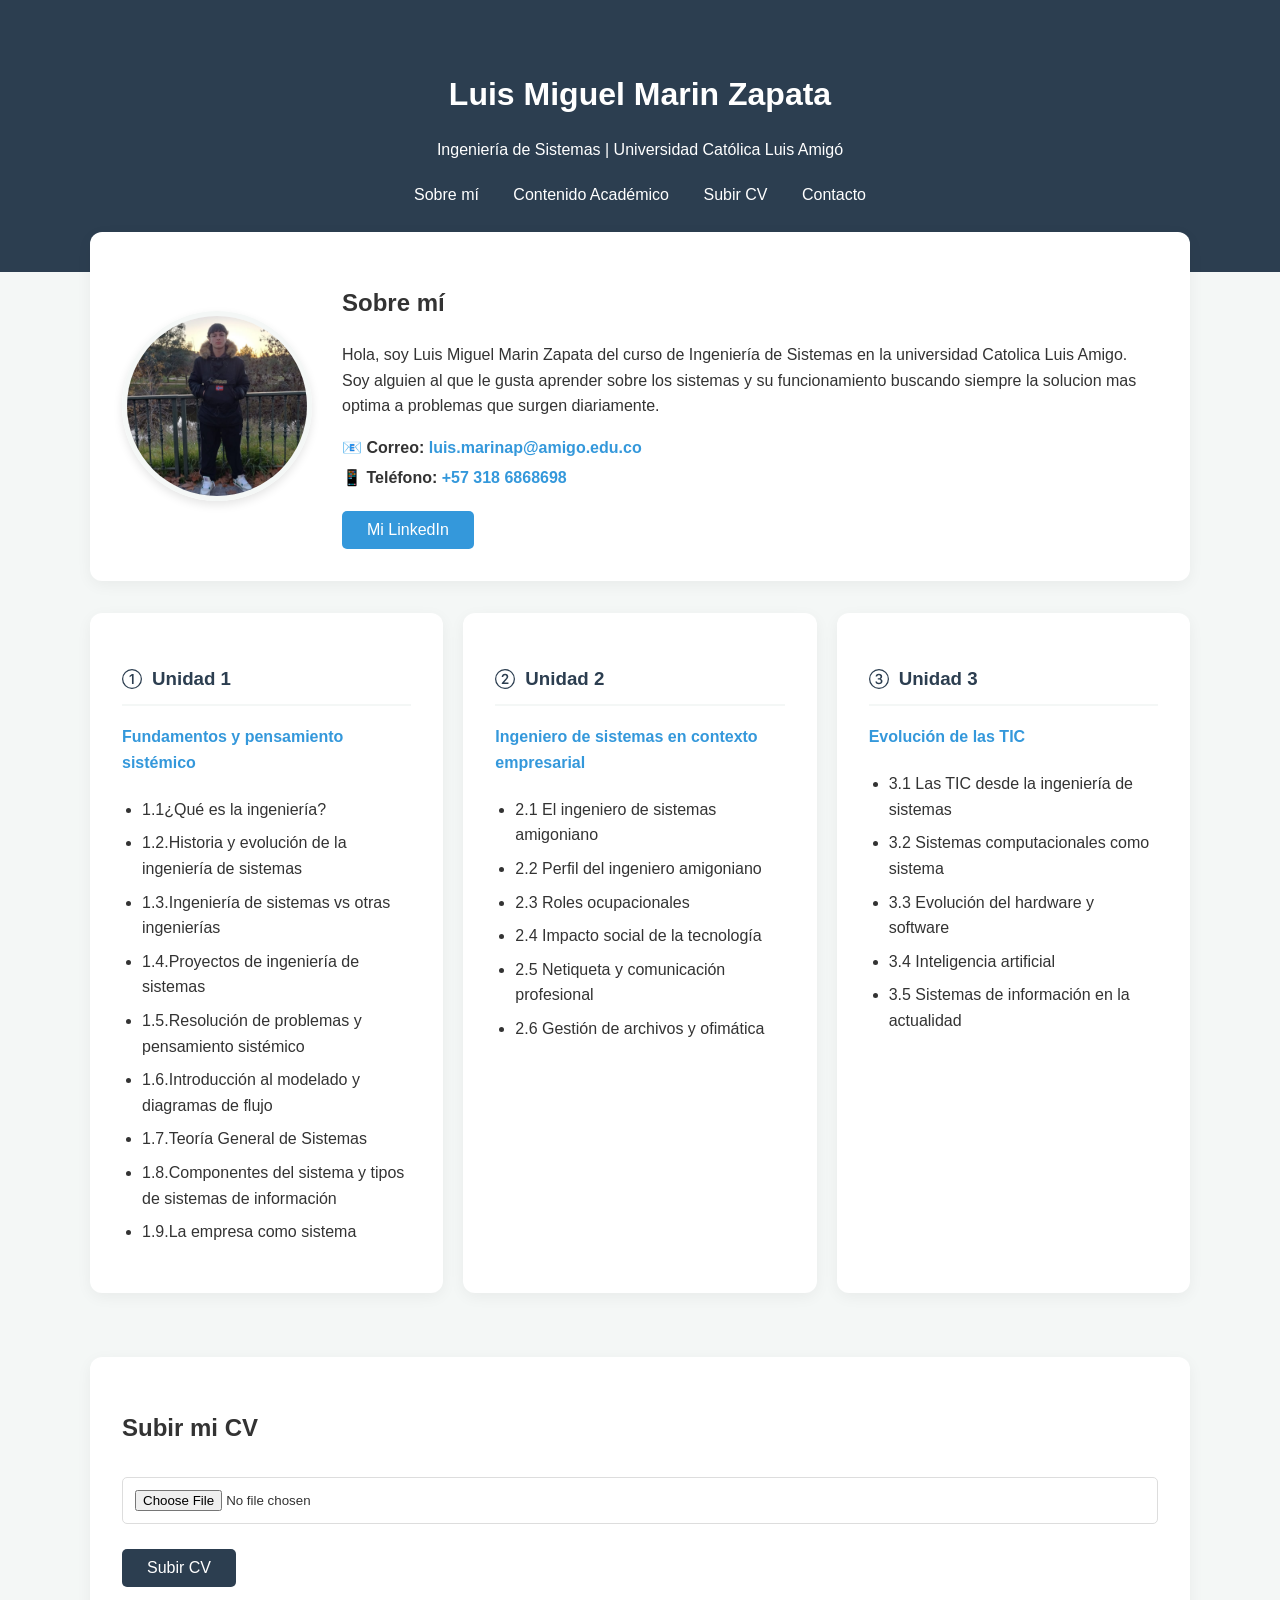
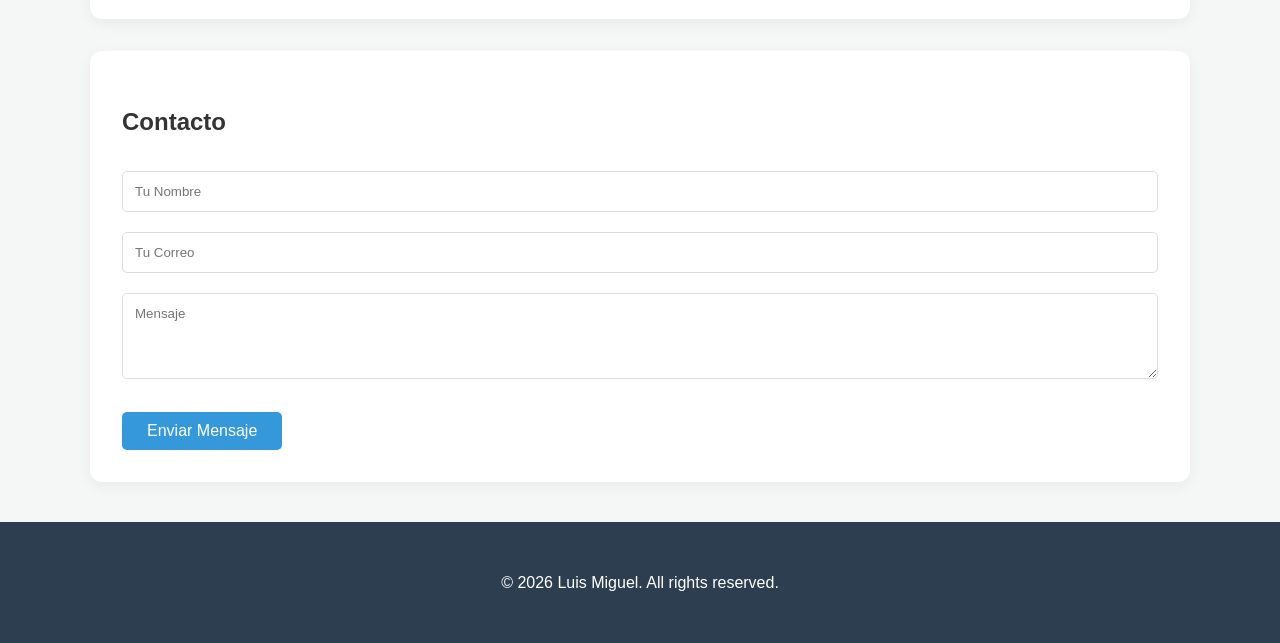
<file: index.html>
<!DOCTYPE html>
<html lang="es">
<head>
  <meta charset="UTF-8">
  <meta name="viewport" content="width=device-width, initial-scale=1.0">
  <title>Proyecto Luis Miguel</title>
  <meta http-equiv="refresh" content="0; url=informationPage/index.html">
</head>
<body>
  <p>Redirigiendo a la página principal... si la redirección no funciona, <a href="informationPage/index.html">haz clic aquí</a>.</p>
</body>
</html>
</file>
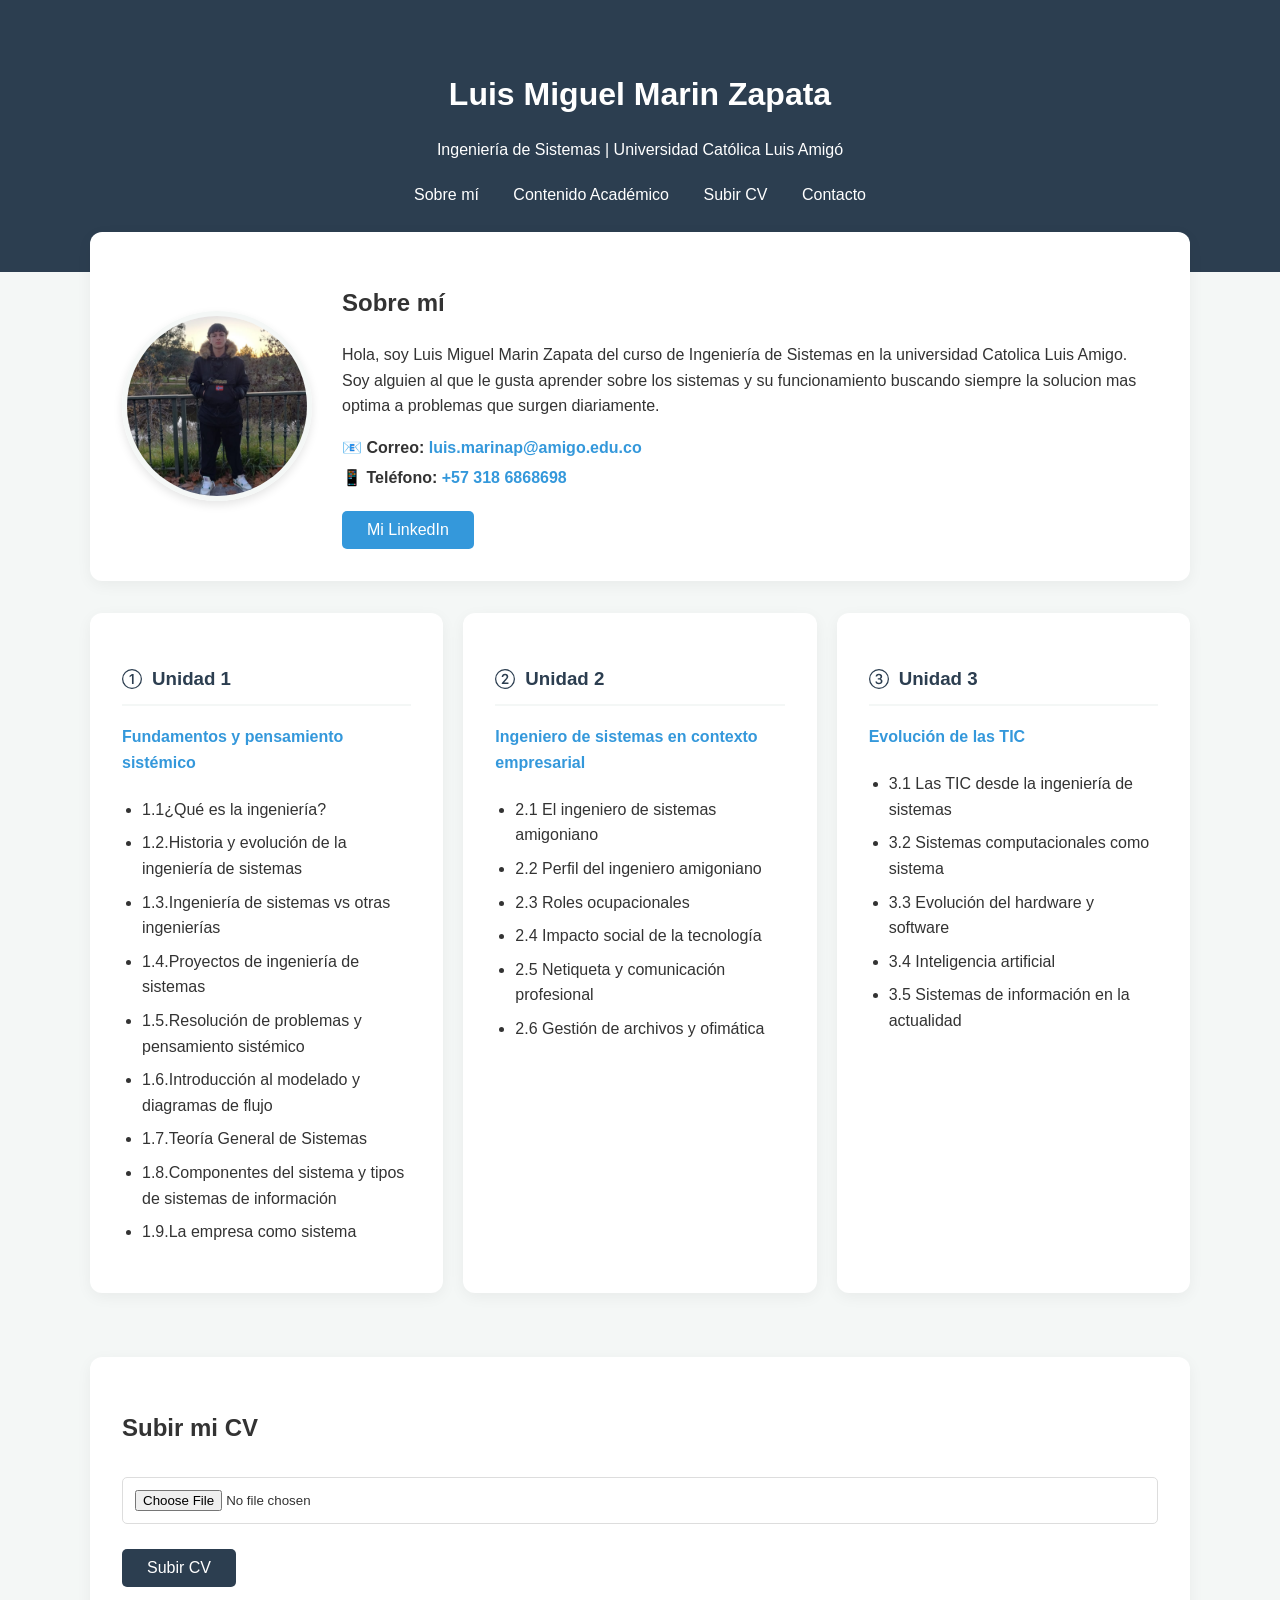
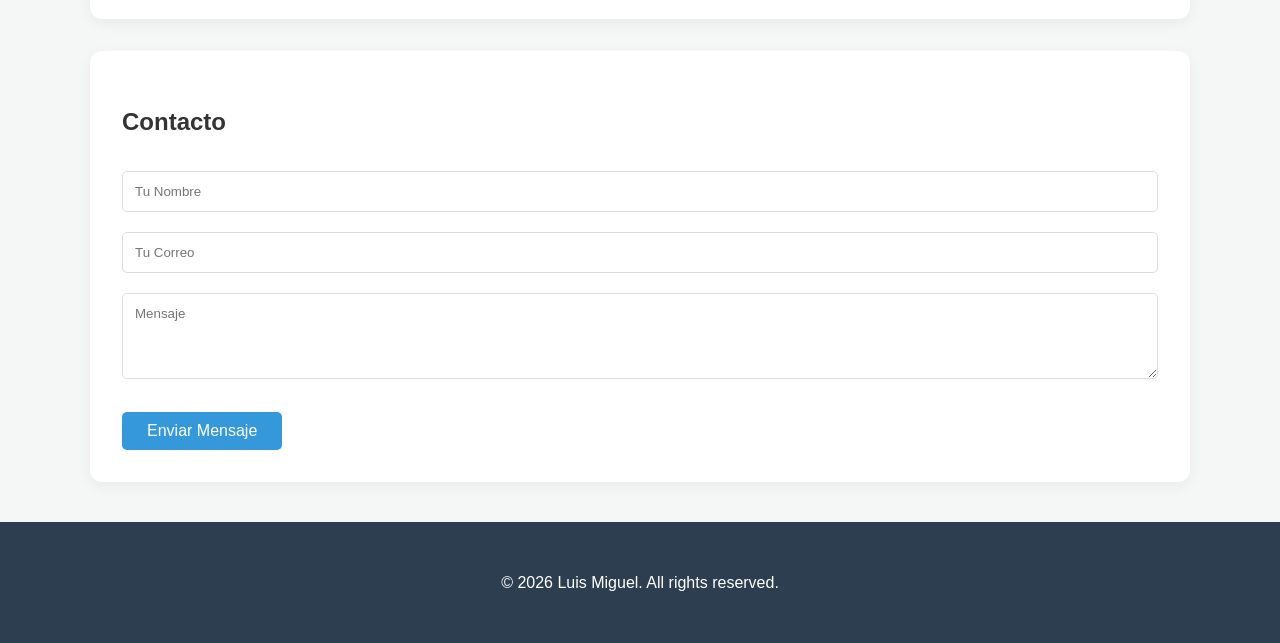
<file: informationPage/index.html>
<!DOCTYPE html>
<html lang="es">
<head>
    <meta charset="UTF-8">
    <meta name="viewport" content="width=device-width, initial-scale=1.0">
    <title>Proyecto Luis Miguel - Ingeniería de Sistemas</title>
    <link rel="stylesheet" href="indexStyles.css">
</head>
<body>

<header id="header">
    <div class="header-content">
        <h1>Luis Miguel Marin Zapata</h1>
        <p>Ingeniería de Sistemas | Universidad Católica Luis Amigó</p>
        <nav>
            <ul>
                <li><a href="#sobreMi">Sobre mí</a></li>
                <li><a href="#unidades">Contenido Académico</a></li>
                <li><a href="#cv">Subir CV</a></li>
                <li><a href="#contacto">Contacto</a></li>
            </ul>
        </nav>
    </div>
</header>

<main class="container">
    <section class="card" id="sobreMi">
        <div class="profile-layout">
            <img src="mi-foto.jpg" alt="Foto de Luis Miguel" class="foto-perfil">
            <div class="profile-info">
                <h2>Sobre mí</h2>
                <p>Hola, soy Luis Miguel Marin Zapata del curso de Ingeniería de Sistemas en la universidad Catolica Luis Amigo. Soy alguien al que le gusta aprender sobre los sistemas y su funcionamiento buscando siempre la solucion mas optima a problemas que surgen diariamente.</p>
                
                <div class="contact-links">
                    <p>📧 <strong>Correo:</strong> <a href="mailto:luis.marinap@amigo.edu.co">luis.marinap@amigo.edu.co</a></p>
                    <p>📱 <strong>Teléfono:</strong> <a href="tel:+573186868698">+57 318 6868698</a></p>
                </div>
                
                <button type="button" class="btn-primary" onclick="window.open('https://www.linkedin.com/in/luis-miguel-marin-zapata-82043040a/')">
                    Mi LinkedIn
                </button>
            </div>
        </div>
    </section>

    <div id="unidades" class="grid-unidades">
        <section class="card" id="unidad1">
            <h3>
                <svg xmlns="http://www.w3.org/2000/svg" width="20" height="20" fill="currentColor" class="bi bi-1-circle" viewBox="0 0 16 16">
                    <path d="M1 8a7 7 0 1 0 14 0A7 7 0 0 0 1 8m15 0A8 8 0 1 1 0 8a8 8 0 0 1 16 0M9.283 4.002V12H7.971V5.338h-.065L6.072 6.656V5.385l1.899-1.383z"/>
                </svg>
                Unidad 1
            </h3>
            <h4>Fundamentos y pensamiento sistémico</h4>
            <ul>
                <li>1.1¿Qué es la ingeniería?</li>
                <li>1.2.Historia y evolución de la ingeniería de sistemas</li>
                <li>1.3.Ingeniería de sistemas vs otras ingenierías</li>
                <li>1.4.Proyectos de ingeniería de sistemas</li>
                <li>1.5.Resolución de problemas y pensamiento sistémico</li>
                <li>1.6.Introducción al modelado y diagramas de flujo</li>
                <li>1.7.Teoría General de Sistemas</li>
                <li>1.8.Componentes del sistema y tipos de sistemas de información</li>
                <li>1.9.La empresa como sistema</li>
            </ul>
        </section>

        <section class="card" id="unidad2">
            <h3> 
                <svg xmlns="http://www.w3.org/2000/svg" width="20" height="20" fill="currentColor" class="bi bi-2-circle" viewBox="0 0 16 16">
                    <path d="M1 8a7 7 0 1 0 14 0A7 7 0 0 0 1 8m15 0A8 8 0 1 1 0 8a8 8 0 0 1 16 0M6.646 6.24v.07H5.375v-.064c0-1.213.879-2.402 2.637-2.402 1.582 0 2.613.949 2.613 2.215 0 1.002-.6 1.667-1.287 2.43l-.096.107-1.974 2.22v.077h3.498V12H5.422v-.832l2.97-3.293c.434-.475.903-1.008.903-1.705 0-.744-.557-1.236-1.313-1.236-.843 0-1.336.615-1.336 1.306"/>
                </svg>
                Unidad 2
            </h3>
            <h4>Ingeniero de sistemas en contexto empresarial</h4>
            <ul>
                <li>2.1 El ingeniero de sistemas amigoniano</li>
                <li>2.2 Perfil del ingeniero amigoniano</li>
                <li>2.3 Roles ocupacionales</li>
                <li>2.4 Impacto social de la tecnología</li>
                <li>2.5 Netiqueta y comunicación profesional</li>
                <li>2.6 Gestión de archivos y ofimática</li>
            </ul>
        </section>

        <section class="card" id="unidad3">
            <h3>
                <svg xmlns="http://www.w3.org/2000/svg" width="20" height="20" fill="currentColor" class="bi bi-3-circle" viewBox="0 0 16 16">
                    <path d="M7.918 8.414h-.879V7.342h.838c.78 0 1.348-.522 1.342-1.237 0-.709-.563-1.195-1.348-1.195-.79 0-1.312.498-1.348 1.055H5.275c.036-1.137.95-2.115 2.625-2.121 1.594-.012 2.608.885 2.637 2.062.023 1.137-.885 1.776-1.482 1.875v.07c.703.07 1.71.64 1.734 1.917.024 1.459-1.277 2.396-2.93 2.396-1.705 0-2.707-.967-2.754-2.144H6.33c.059.597.68 1.06 1.541 1.066.973.006 1.6-.563 1.588-1.354-.006-.779-.621-1.318-1.541-1.318"/>
                    <path d="M16 8A8 8 0 1 1 0 8a8 8 0 0 1 16 0M1 8a7 7 0 1 0 14 0A7 7 0 0 0 1 8"/>
                </svg>
                Unidad 3
            </h3>
            <h4>Evolución de las TIC</h4>
            <ul>
                <li>3.1 Las TIC desde la ingeniería de sistemas</li>
                <li>3.2 Sistemas computacionales como sistema</li>
                <li>3.3 Evolución del hardware y software</li>
                <li>3.4 Inteligencia artificial</li>
                <li>3.5 Sistemas de información en la actualidad</li>
            </ul>
        </section>
    </div>

    <section class="card" id="cv">
        <h2>Subir mi CV</h2>
        <form action="/uploadCV" method="POST" enctype="multipart/form-data" class="styled-form">
            <input type="file" name="cv" class="file-input">
            <button type="submit" class="btn-secondary">Subir CV</button>
        </form>
    </section>

    <section class="card" id="contacto">
        <h2>Contacto</h2>
        <form action="/contacto" method="POST" class="styled-form">
            <input type="text" name="nombre" placeholder="Tu Nombre" required>
            <input type="email" name="correo" placeholder="Tu Correo" required>
            <textarea name="mensaje" placeholder="Mensaje" rows="4"></textarea>
            <button type="submit" class="btn-primary">Enviar Mensaje</button>
        </form>
    </section>
</main>

<footer>
    <p>&copy; 2026 Luis Miguel. All rights reserved.</p>
</footer>

</body>
</html>
</file>
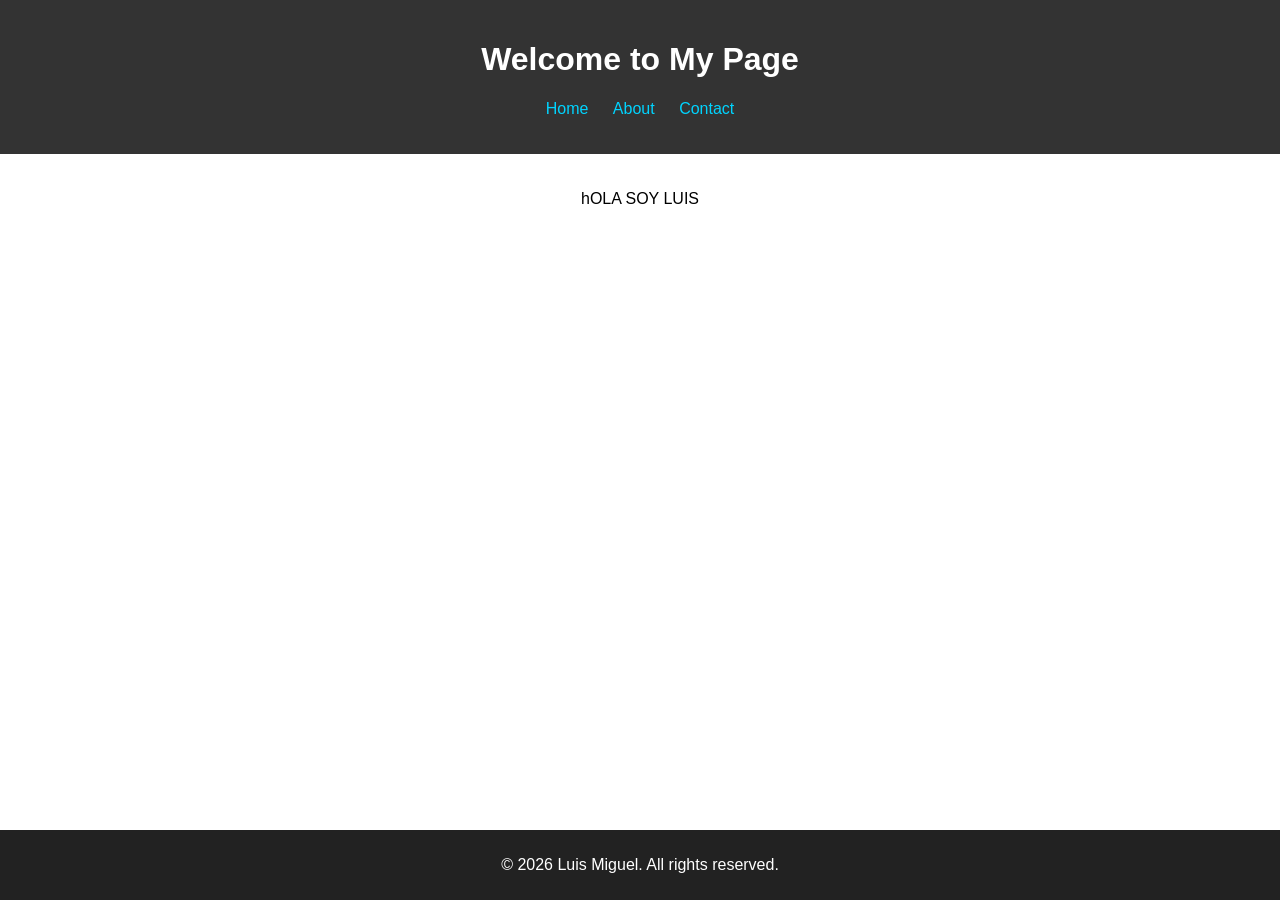
<file: home/home.html>
<!DOCTYPE html>
<html lang="en">
<head>
    <meta charset="UTF-8">
    <meta name="viewport" content="width=device-width, initial-scale=1.0">
    <meta name="description" content="Welcome to Luis Miguel's Page">
    <title>Proyecto Luis Miguel</title>
    <link rel="stylesheet" href="home.css">

</head>

<body>
<header>
    <h1>Welcome to My Page</h1>
    <nav>
        <ul>
            <li><a href="#home">Home</a></li>
            <li><a href="#about">About</a></li>
            <li><a href="#contact">Contact</a></li>
        </ul>
    </nav>
</header>
<div>
    <p>hOLA SOY LUIS</p>
</div>
<footer>
    <p>&copy; 2026 Luis Miguel. All rights reserved.</p>
</footer>
</body>
</html>
</file>
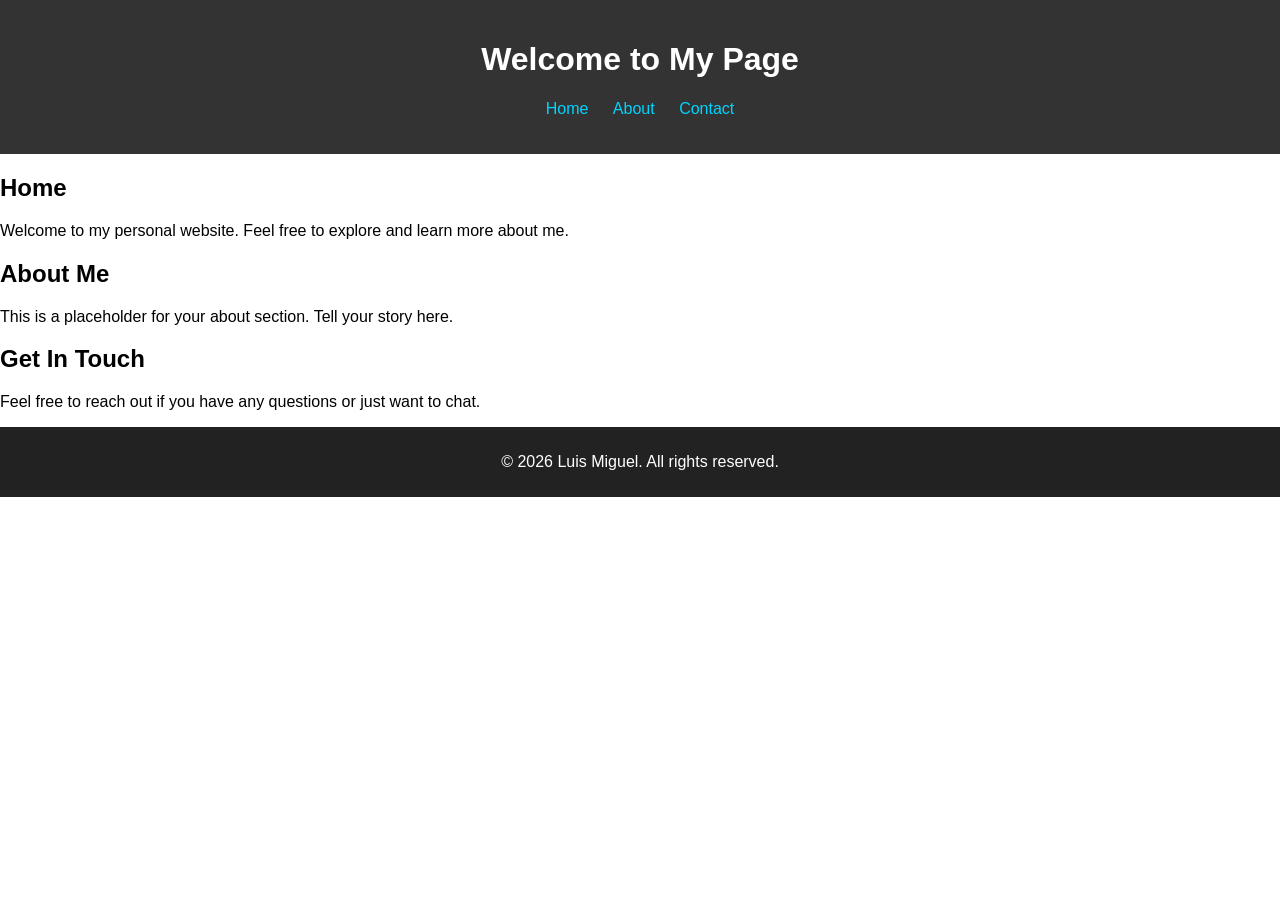
<file: home/testHtml.html>
<!DOCTYPE html>
<html lang="en">
<head>
    <meta charset="UTF-8">
    <meta name="viewport" content="width=device-width, initial-scale=1.0">
    <meta name="description" content="Welcome to Luis Miguel's Page">
    <title>Home - Luis Miguel</title>
    <link rel="stylesheet" href="home.css">
</head>
<body>
    <header>
        <h1>Welcome to My Page</h1>
        <nav>
            <ul>
                <li><a href="#home">Home</a></li>
                <li><a href="#about">About</a></li>
                <li><a href="#contact">Contact</a></li>
            </ul>
        </nav>
    </header>

    <main>
        <section id="home">
            <h2>Home</h2>
            <p>Welcome to my personal website. Feel free to explore and learn more about me.</p>
        </section>

        <section id="about">
            <h2>About Me</h2>
            <p>This is a placeholder for your about section. Tell your story here.</p>
        </section>

        <section id="contact">
            <h2>Get In Touch</h2>
            <p>Feel free to reach out if you have any questions or just want to chat.</p>
        </section>
    </main>

    <footer>
        <p>&copy; 2026 Luis Miguel. All rights reserved.</p>
    </footer>
</body>
</html>
</file>
<file: informationPage/indexStyles.css>
/* Paleta de colores profesional */
:root {
    --primary: #2c3e50;
    --secondary: #3498db;
    --bg-light: #f4f7f6;
    --white: #ffffff;
    --text: #333333;
}

body {
    font-family: 'Segoe UI', Roboto, Helvetica, Arial, sans-serif;
    background-color: var(--bg-light);
    color: var(--text);
    margin: 0;
    line-height: 1.6;
}

/* Header elegante */
header {
    background: var(--primary);
    color: var(--white);
    padding: 3rem 1rem;
    text-align: center;
}

header h1 {
    margin-bottom: 5px;
}

nav ul {
    list-style: none;
    padding: 0;
    margin-top: 20px;
}

nav ul li {
    display: inline;
    margin: 0 15px;
}

nav ul li a {
    color: var(--white);
    text-decoration: none;
    font-weight: 500;
    border-bottom: 2px solid transparent;
    transition: 0.3s;
}

nav ul li a:hover {
    border-bottom: 2px solid var(--secondary);
}

/* Contenedores */
.container {
    max-width: 1100px;
    margin: -40px auto 40px;
    padding: 0 20px;
}

.card {
    background: var(--white);
    padding: 2rem;
    border-radius: 12px;
    margin-bottom: 2rem;
    box-shadow: 0 4px 15px rgba(0,0,0,0.05);
    transition: transform 0.3s ease, box-shadow 0.3s ease;
}
.card:hover {
    transform: scale(1.05);
    box-shadow: 0 12px 25px rgba(0,0,0,0.15);
}
/* Layout de Perfil */
.profile-layout {
    display: flex;
    align-items: center;
    gap: 30px;
    flex-wrap: wrap;
    justify-content: center;
}

.foto-perfil {
    width: 180px;
    height: 180px;
    border-radius: 50%;
    object-fit: cover;
    border: 5px solid var(--bg-light);
    box-shadow: 0 4px 10px rgba(0,0,0,0.1);
}

.profile-info { 
    flex: 1; 
    min-width: 300px; 
}

.contact-links p {
    margin: 5px 0;
}

.contact-links a {
    color: var(--secondary);
    text-decoration: none;
    font-weight: bold;
}

/* Grid para Unidades */
.grid-unidades {
    display: grid;
    grid-template-columns: repeat(auto-fit, minmax(300px, 1fr));
    gap: 20px;
    margin-bottom: 2rem;
}

/* Alinear iconos SVG con el texto */
.card h3 {
    display: flex;
    align-items: center;
    gap: 10px;
    color: var(--primary);
    border-bottom: 2px solid var(--bg-light);
    padding-bottom: 10px;
}

.card h4 {
    color: var(--secondary);
    margin-top: 10px;
}

.card ul {
    padding-left: 20px;
}

.card ul li {
    margin-bottom: 8px;
}

/* Botones y Formularios */
.btn-primary, .btn-secondary {
    background: var(--secondary);
    color: white;
    border: none;
    padding: 10px 25px;
    border-radius: 5px;
    cursor: pointer;
    font-size: 1rem;
    margin-top: 15px;
    transition: background 0.3s;
}

.btn-secondary {
    background: var(--primary);
}

.btn-primary:hover, .btn-secondary:hover {
    opacity: 0.9;
}

.styled-form input, .styled-form textarea {
    width: 100%;
    padding: 12px;
    margin: 10px 0;
    border: 1px solid #ddd;
    border-radius: 5px;
    box-sizing: border-box;
    font-family: inherit;
}

footer {
    background: var(--primary);
    color: white;
    text-align: center;
    padding: 2rem 0;
}
</file>
<file: home/home.css>
/* Archivo: home.css */
body {
    font-family: Arial, sans-serif;
    margin: 0;
    display: flex;
    flex-direction: column;
    min-height: 100vh;
}
    
header {
    background-color: #333;
    color: white;
    padding: 20px;
    text-align: center;
}

nav ul {
    list-style: none;
    padding: 0;
}

nav ul li {
    display: inline;
    margin: 0 10px;
}

nav ul li a {
    color: #00d4ff;
    text-decoration: none;
}

div {
    flex: 1; /* Esto hace que el cuerpo ocupe el espacio sobrante */
    padding: 20px;
    text-align: center;
}

footer {
    background-color: #222;
    color: white;
    text-align: center;
    padding: 10px;
}
</file>
